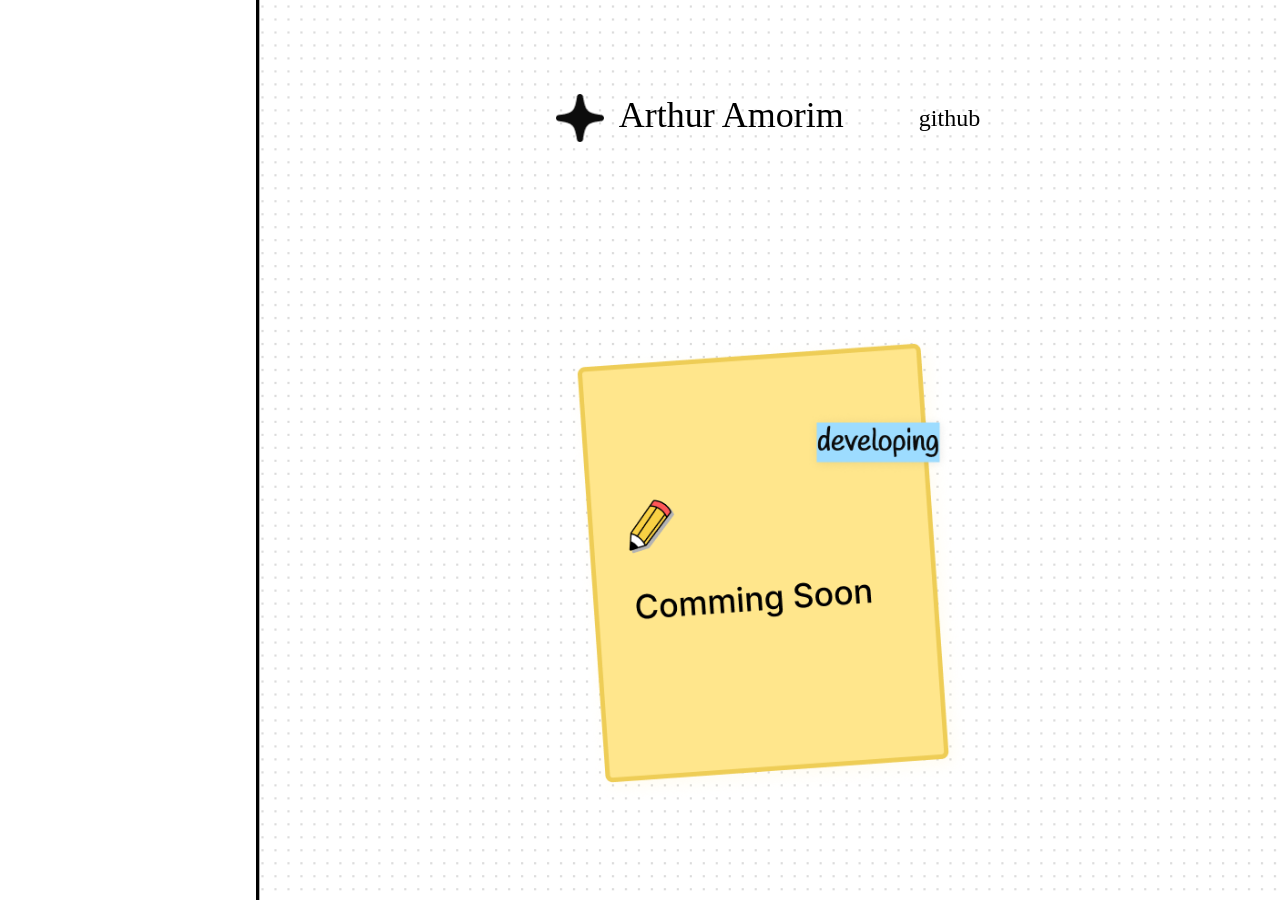
<file: comming  soon/index.html>
<!DOCTYPE html>
<html lang="en">
<head>
    <meta charset="UTF-8">
    <meta name="viewport" content="width=device-width, initial-scale=1.0">
    <title>Comming Soon</title>
    <link rel="stylesheet" href="./scr/styles/styles.css">
    <link rel="preconnect" href="[https://fonts.googleapis.com](https://fonts.googleapis.com/)">
<link rel="preconnect" href="[https://fonts.gstatic.com](https://fonts.gstatic.com/)" crossorigin>
<link rel="preconnect" href="https://fonts.googleapis.com">
<link rel="preconnect" href="https://fonts.gstatic.com" crossorigin>
<link href="https://fonts.googleapis.com/css2?family=Handlee&family=Inter:ital,opsz,wght@0,14..32,100..900;1,14..32,100..900&display=swap" rel="stylesheet">
</head>
<body>
    <main>
        <header>
            <div class="header-title"><img src="./scr/assets/images/cs-star.png" alt="black star"><p>Arthur Amorim</p></div>
            <nav>
                <a href="https://github.com/Arthur-rgb715/Curso">github</a>
            </nav>
        </header>
        <img src="./scr/assets/images/cs-card.png" alt="hero card comming soon">
    </main>
</body>
</html>
</file>
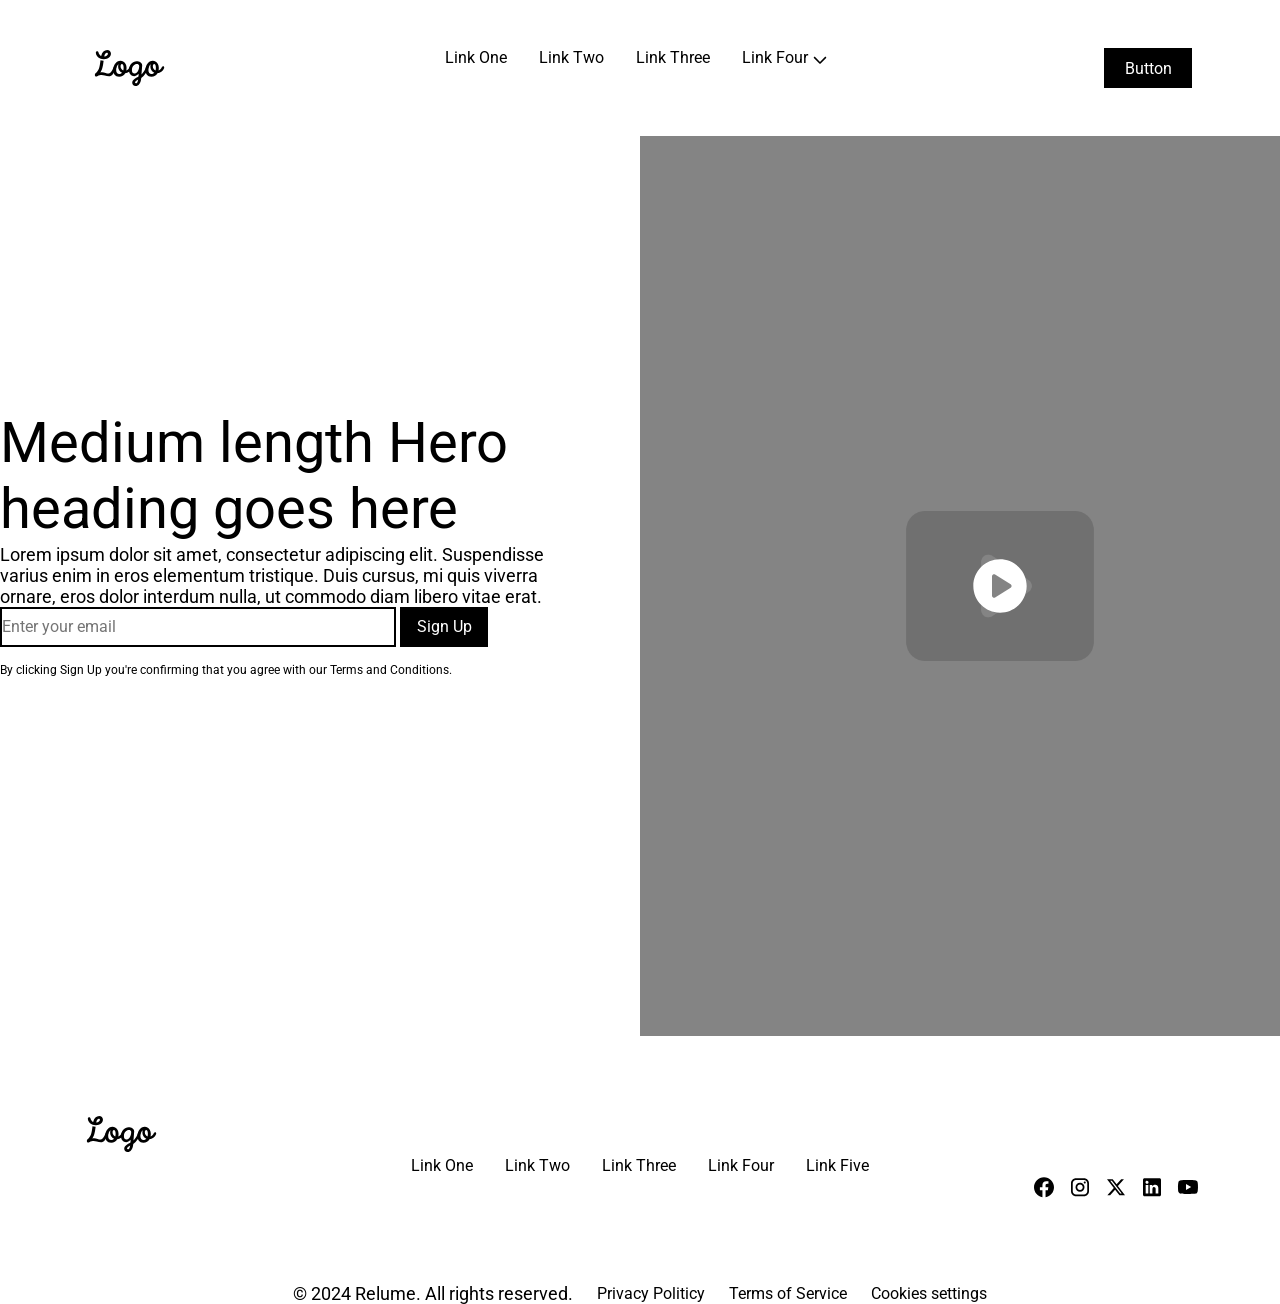
<file: relume-kit Atividade/index.html>
<!DOCTYPE html>
<html lang="en">
<head>
    <meta charset="UTF-8">
    <meta name="viewport" content="width=device-width, initial-scale=1.0">
    <title>Atividade</title>
    <link rel="stylesheet" href="./src/styles/styles.css">
    <link rel="stylesheet" href="./src/styles/reset.css">
    <link rel="preconnect" href="https://fonts.googleapis.com">
<link rel="preconnect" href="https://fonts.gstatic.com" crossorigin>
<link href="https://fonts.googleapis.com/css2?family=Roboto:ital,wght@0,100..900;1,100..900&display=swap" rel="stylesheet">
</head>
<body>
    <header>
        <img src="./src/assets/images/Company Logo.svg" alt="logo" class="logo">
        <nav>
            <a href="">Link One</a>
            <a href="">Link Two</a>
            <a href="">Link Three</a>
            <div class="sla">
                <a href="">Link Four</a>
                <img src="./src/assets/images/Chevron Down.svg" alt="seta" class="seta">
            </div>
        </nav>
        <button>Button</button>
    </header>

    <main>
        <aside>
            <div class="txt">
                <h1>Medium length Hero <br>heading goes here</h1>
                <p>Lorem ipsum dolor sit amet, consectetur adipiscing elit. Suspendisse <br>varius enim in eros elementum tristique. Duis cursus, mi quis viverra <br>ornare, eros dolor interdum nulla, ut commodo diam libero vitae erat.</p>
            </div>
                <form>
                    <input type="email" name="" id="" placeholder="Enter your email">
                    <button type="submit">Sign Up</button>
                </form>
            <p class="politica">By clicking Sign Up you're confirming that you agree with our Terms and Conditions.</p>               
            </aside>
            <img src="./src/assets/images/Placeholder Lightbox.svg" alt="video" class="video">
    </main>
    <footer>
        <div class="final">
            <img src="./src/assets/images/Company Logo.svg" alt="logo" class="logo-two">
            <nav class="links">
               <a href="">Link One</a>
               <a href="">Link Two</a>
               <a href="">Link Three</a>
               <a href="">Link Four</a>
               <a href="">Link Five</a>
            </nav>
            <div class="social-medias">
               <a href=""><img src="./src/assets/images/Facebook.svg" alt="Facebook"></a>
               <a href=""><img src="./src/assets/images/Instagram.svg" alt="Instagram"></a>
               <a href=""><img src="./src/assets/images/X.svg" alt="X"></a>
               <a href=""><img src="./src/assets/images/LinkedIn.svg" alt="Linkedin"></a>
               <a href=""><img src="./src/assets/images/Youtube.svg" alt="Youtube"></a>
            </div>
        </div>
        <div class="settings">
            <p>© 2024 Relume. All rights reserved.</p>
            <a href="">Privacy Politicy</a>
            <a href="">Terms of Service</a>
            <a href="">Cookies settings</a>
        </div>
    </footer>
</body>
</html>
</file>
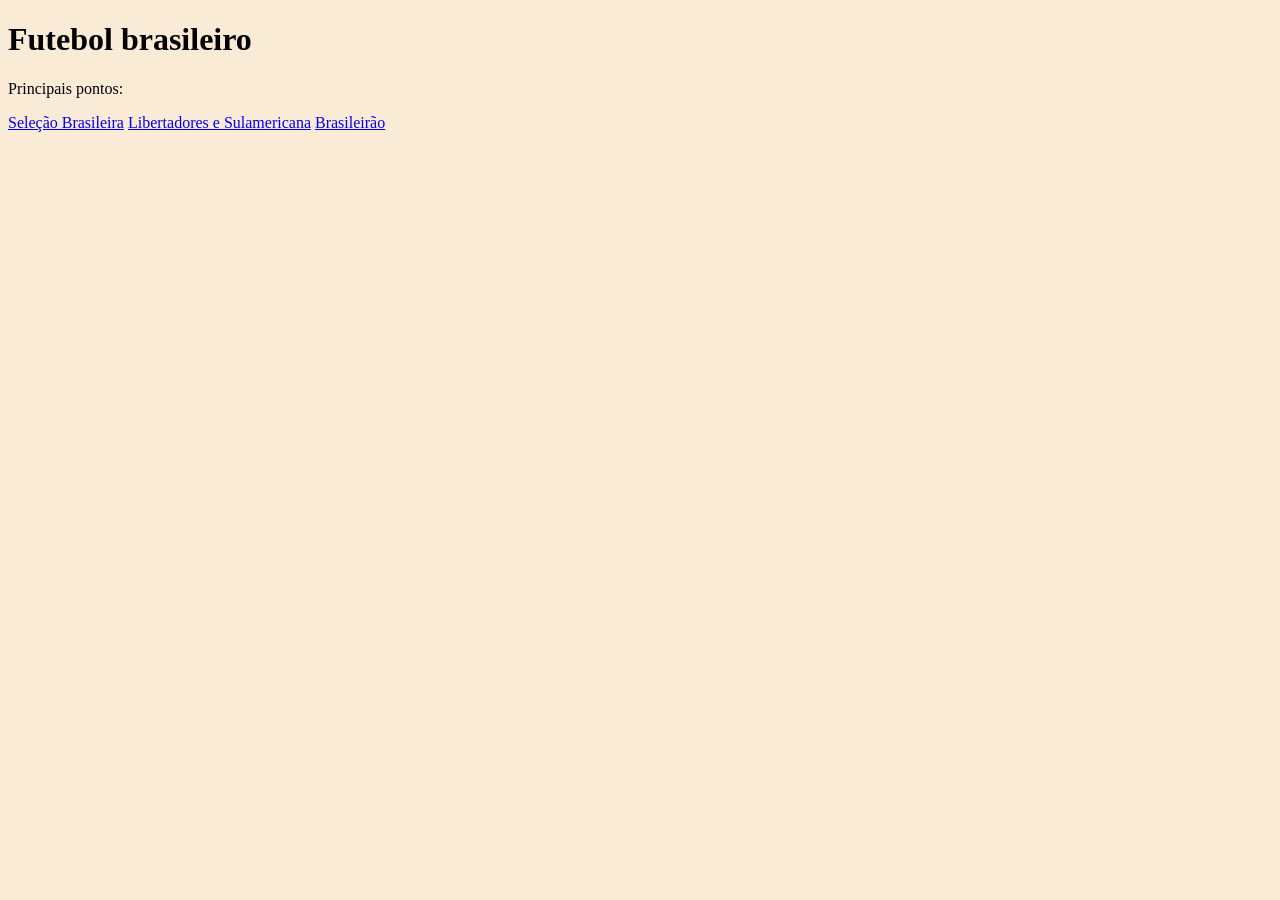
<file: app/futebol.html>
<!DOCTYPE html>
<html lang="en">
<head>
    <meta charset="UTF-8">
    <meta name="viewport" content="width=device-width, initial-scale=1.0">
    <title>Home</title>
</head>
<body style="background-color: antiquewhite;">
    <h1>Futebol brasileiro</h1>
    <p>Principais pontos: </p>
    <nav>
        <a href="./scr/pages/brasil.html">Seleção Brasileira</a>
        <a href="./scr/pages/internacionais.html">Libertadores e Sulamericana</a>
        <a href="./scr/pages/brasileirao.html">Brasileirão</a>
    </nav>
</body>
</html>
</file>
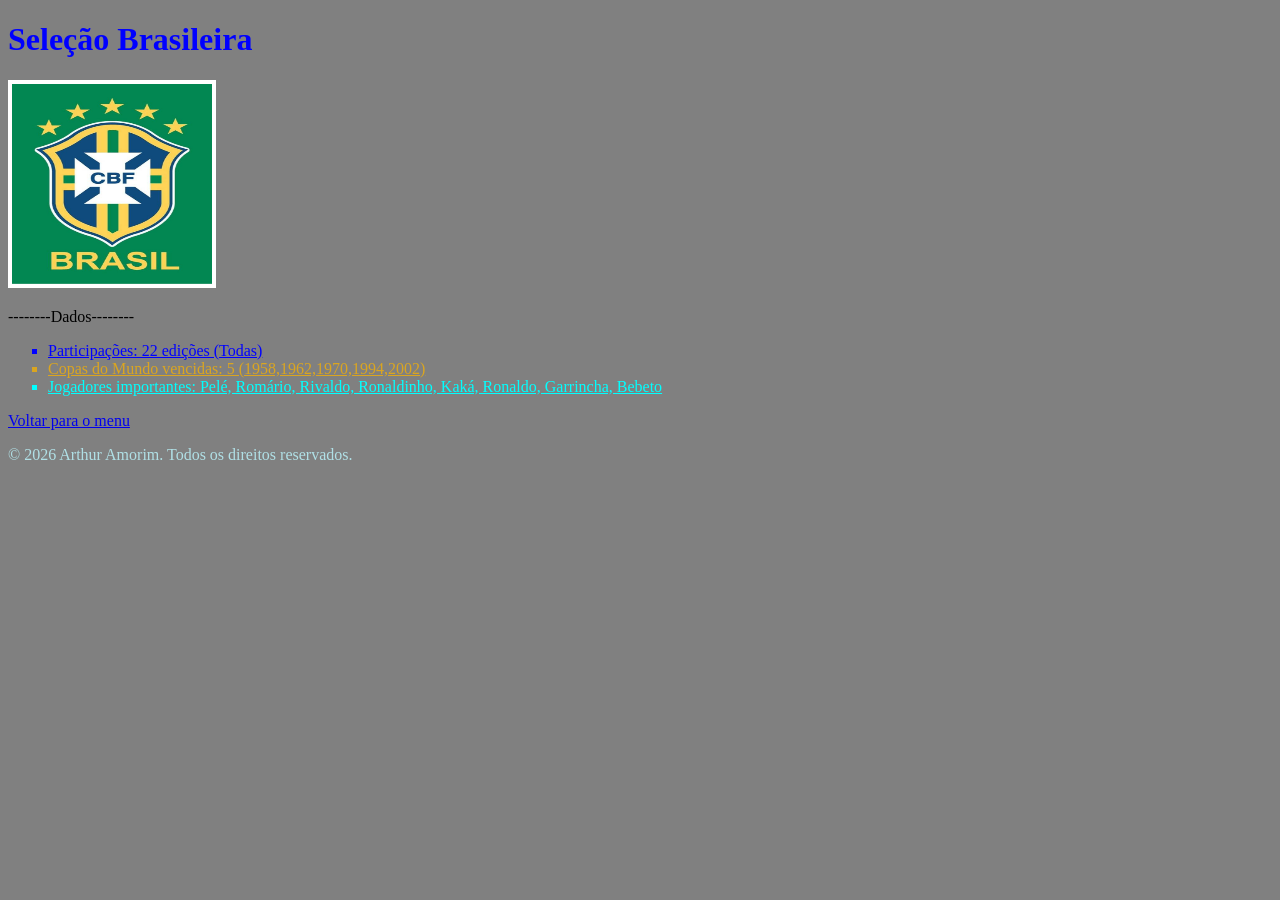
<file: app/scr/pages/brasil.html>
<!DOCTYPE html>
<html lang="en">
<head>
    <meta charset="UTF-8">
    <meta name="viewport" content="width=device-width, initial-scale=1.0">
    <title>Seleção Brasileira</title>
    <style>
        body{
            background-color: grey;
        }

        h1{
            color: blue;
        
        
        }
        img{
            width: 200px;
            height: 200px;
            border: 1px solid white
        }

        p{
            font-size: 16px;
        }

        ul{
            list-style: square;
        }

        li{
            text-decoration: underline;
        }

        footer{
            background-color: grey;
        }

        p{
            color: black;
        }

    </style>   
</head>
<body style="background-color: grey;">
    <main>
        <h1 style="color: blue;">Seleção Brasileira</h1>
        <img style="width: 200px;height: 200px; border: 4px solid white;"
        src="../assets/images/CBF.jpg" alt="Seleção Brasileira">
        <p>--------Dados--------</p>
        <ul>
            <li style="color: blue;">Participações: 22 edições (Todas)</li>
            <li style="color: goldenrod;">Copas do Mundo vencidas: 5 (1958,1962,1970,1994,2002)</li>
            <li style="color: aqua;">Jogadores importantes: Pelé, Romário, Rivaldo, Ronaldinho, Kaká, Ronaldo, Garrincha, Bebeto</li>
        </ul>
        <nav>
            <a href="../../index.html">Voltar para o menu</a>
        </nav>
    </main>
    <footer style="color: grey;">
        <p style="color: powderblue;">&copy; 2026 Arthur Amorim. Todos os direitos reservados.</p>
    </footer>
</body>
</html>
</file>
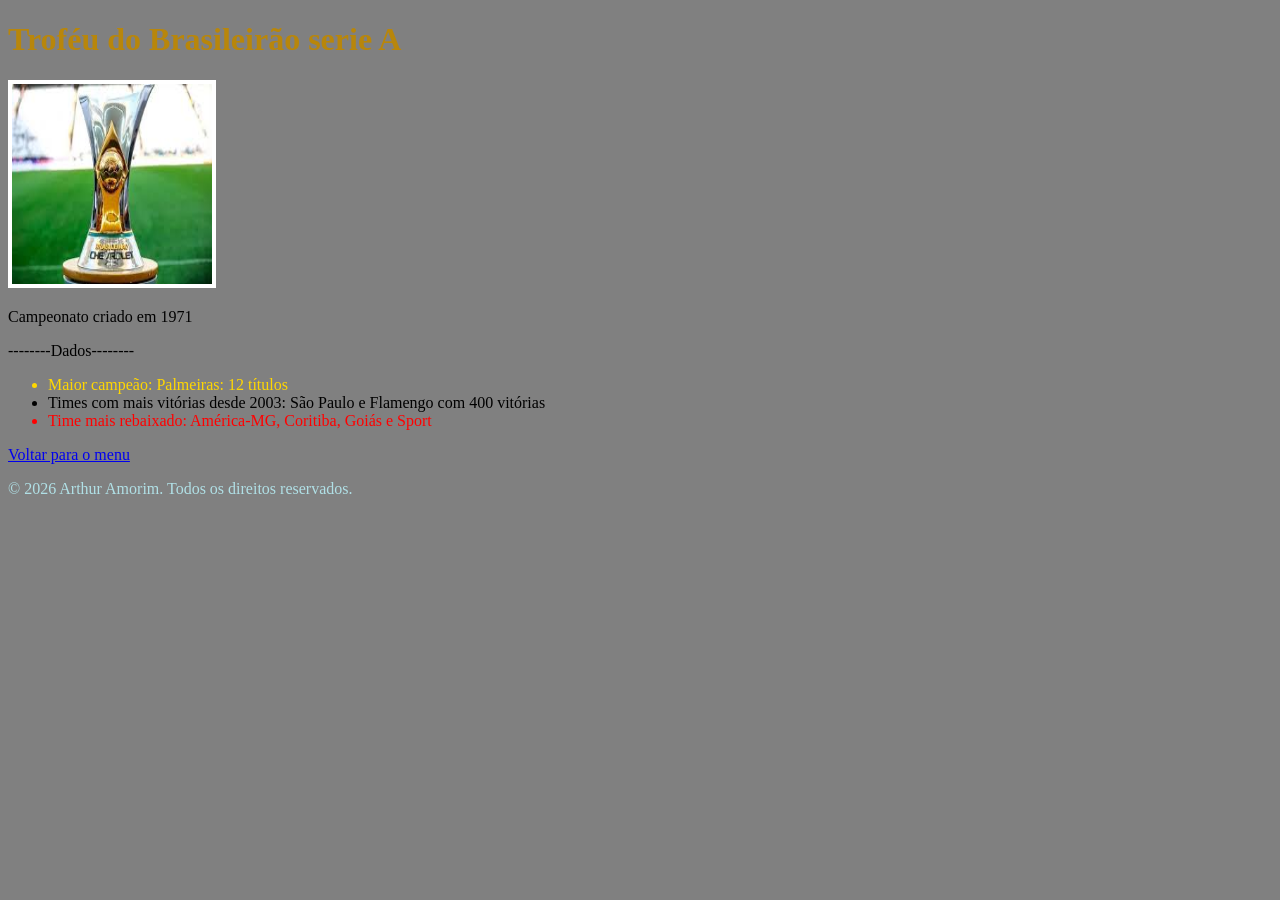
<file: app/scr/pages/brasileirao.html>
<!DOCTYPE html>
<html lang="en">
<head>
    <meta charset="UTF-8">
    <meta name="viewport" content="width=device-width, initial-scale=1.0">
    <title>Brasileirão serie A</title>
</head>
<!-- CSS - Inline - em linha -->
<body style="background-color: grey;">
    <main>
        <h1 style="color: darkgoldenrod;">Troféu do Brasileirão serie A</h1>
        <img style="width: 200px;height: 200px; border: 4px solid white;"
        src="../assets/images/trofeu.jpg" alt="Trofeu">
        <p style="font-size: 16px;">Campeonato criado em 1971</p>
        <p>--------Dados--------</p>
        <ul>
            <li style="color: gold;">Maior campeão: Palmeiras: 12 títulos</li>
            <li style="color: black;">Times com mais vitórias desde 2003: São Paulo e Flamengo com 400 vitórias</li>
            <li style="color: red;">Time mais rebaixado: América-MG, Coritiba, Goiás e Sport</li>
        </ul>
        <nav>
            <a href="../../index.html">Voltar para o menu</a>
        </nav>
    </main>
    <footer style="background-color: gray;">
        <p style="color: powderblue;">&copy; 2026 Arthur Amorim. Todos os direitos reservados.</p>
    </footer>
</body>
</html>
</file>
<file: comming  soon/scr/styles/styles.css>
*{
    padding: 0;
    margin: 0;
    box-sizing: border-box;
}

body{
    width: 100vw;
    height: 100vh;

    display: flex; 
    justify-content: end;
}

main{
    width: 80%;
    height: 100%;

    display: flex;
    flex-direction: column;
    justify-content: space-around;
    align-items: center;

    background-image: url("../assets/images/cs-bg.png");
    background-repeat: no-repeat;
    background-size: cover;
}

main > img{
    width: 408px;
    height: 476px;
}

header{
    display: flex;
    gap: 75px;
}

.header-title{
    display: flex;
    gap: 15px;
}

.header-title > p{
    font-size: 36px;
    .handlee-regular {
    font-family: "Handlee", cursive;
    font-weight: 400;
    font-style: normal;
}

}

.header-title > img{
    width: 48;
    height: 48px;
}

nav{
    display: flex;
    align-items: center;
    gap: 32px;
}

nav > a{
    color: black;
    text-decoration: none;
    font-size: 24px;
    .handlee-regular {
    font-family: "Inter", sans-serif;
    font-optical-sizing: auto;
    font-weight: 400;
    font-style: normal;
}

}
</file>
<file: relume-kit Atividade/src/styles/styles.css>
header{
    display: flex;
    justify-content: space-between;
    padding: 48px 88px;
    font-family: "Roboto", sans-serif;
    font-optical-sizing: auto;
}

nav{
    display: flex;
    justify-content: center;
    gap: 32px;
    color: black;
}

.seta{
    width: 24px;
    height: 24px;
    gap: 4px;
}

button{
    background-color: black;
    color: white;
    width: 88px;
    height: 40px;

}

.sla{
    display: flex;
    justify-content: center;
}

main{
    display: flex;
    justify-content: center;
}

input{
    border: 2px solid black;
    width: 396px;
    height: 40px;
}

aside{
    padding: 273.5px 80px;

}

div{
    padding: 560 353;
}

h1{
    width: 560px;
    height: 134px;
    font-size: 56px;
}

div>p{
    font-size: 18px;
}


.video{
    width: 720px;
    height: 100%;
}

.politica{
    padding:16px 0;
    width: 513px;
    height: 18px;
    font-size: 12px;
    gap: 16px;
}

.social-medias{
    display: flex;
    justify-content: end;
    gap: 12px;
}

.settings{
    display: flex;
    justify-content: center;
    align-items: center;
    /* padding: 112px 425.5px; */
    gap: 24px;
}

.final{
    padding: 80px 80px;
}
</file>
